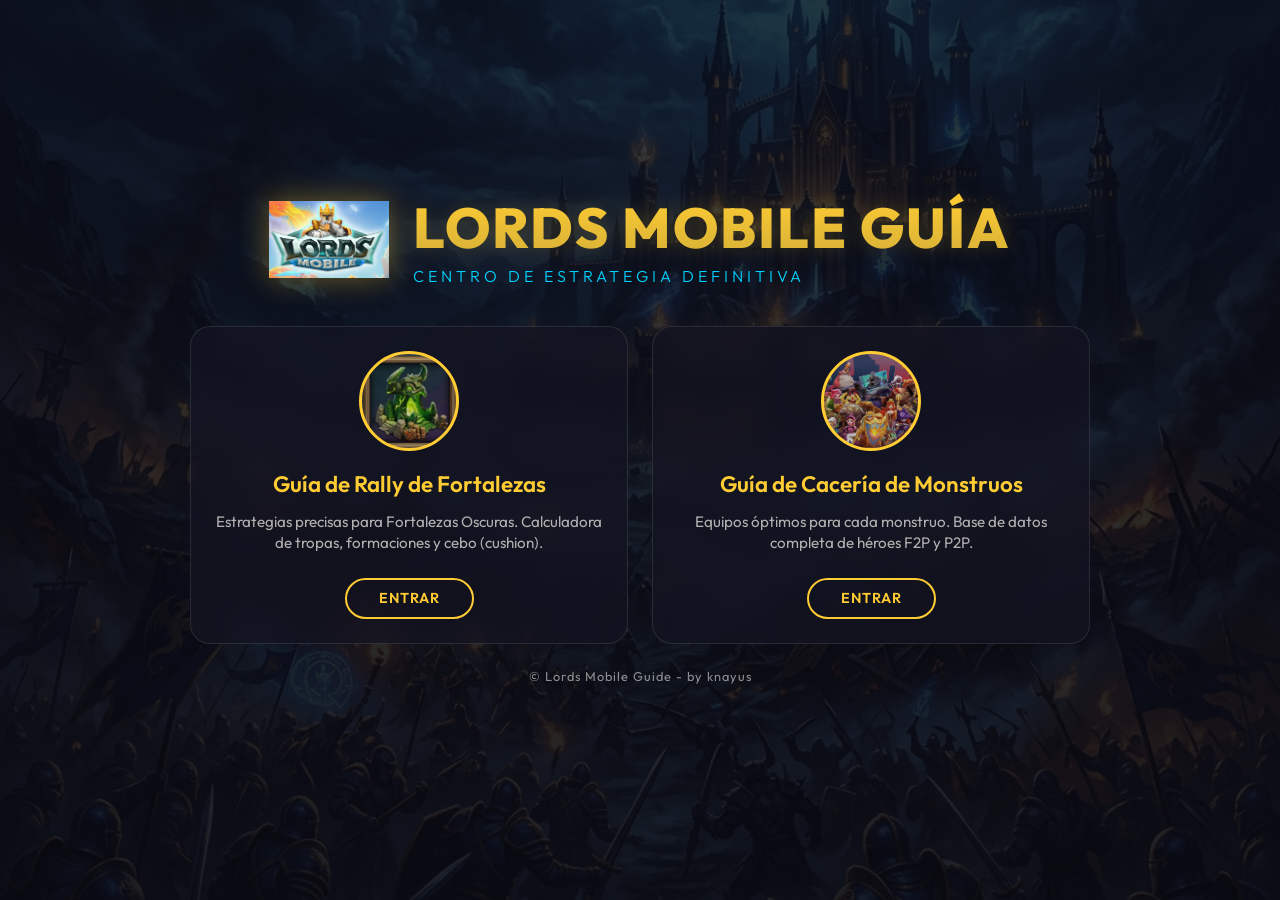
<file: index.html>
<!DOCTYPE html>
<html lang="es">

<head>
    <meta charset="UTF-8">
    <meta name="viewport" content="width=device-width, initial-scale=1.0">
    <meta name="google-site-verification" content="kg2szycS6PWvQCsJlAjdEhgFqVJZfUvybohyCZf6S8g" />
    
    <!-- Google tag (gtag.js) -->
    <script async src="https://www.googletagmanager.com/gtag/js?id=G-022ZVESV18"></script>
    <script>
      window.dataLayer = window.dataLayer || [];
      function gtag(){dataLayer.push(arguments);}
      gtag('js', new Date());
      gtag('config', 'G-022ZVESV18');
    </script>
    <script type="application/ld+json">
    {
      "@context": "https://schema.org",
      "@type": "WebSite",
      "name": "Lords Mobile Strategic Guide",
      "url": "https://guialordsmobile.netlify.app/"
    },
    {
      "@context": "https://schema.org",
      "@type": "SoftwareApplication",
      "name": "Lords Mobile Guide Hub",
      "operatingSystem": "Web",
      "applicationCategory": "GameApplication",
      "genre": "Strategy",
      "url": "https://guialordsmobile.netlify.app/",
      "description": "Herramientas estratégicas para Lords Mobile: optimizador de rallies para fortalezas oscuras y guía completa de cacería de monstruos.",
      "author": {
        "@type": "Person",
        "name": "knayus"
      }
    }
    </script>
    <title>Lords Mobile Guide Hub - Estrategias de Rally y Cacería</title>
    <meta name="description" content="La guía definitiva de Lords Mobile. Optimiza tus rallies contra fortalezas oscuras y maximiza tu daño en cacería con los mejores equipos F2P y P2P.">
    <link rel="icon" type="image/png" href="img/logo_lm.png">
    <link rel="manifest" href="manifest.json">
    <link rel="stylesheet" href="index.css">

    <!-- Open Graph / Facebook -->
    <meta property="og:type" content="website">
    <meta property="og:url" content="https://guialordsmobile.netlify.app/">
    <meta property="og:site_name" content="Lords Mobile Strategic Guide">
    <meta property="og:title" content="Lords Mobile Strategic Hub - Rallies y Cacería">
    <meta property="og:description" content="Optimiza tus ataques a fortalezas y domina la cacería de monstruos con estrategias probadas.">
    <meta property="og:image" content="https://guialordsmobile.netlify.app/img/hub_bg.png">

    <!-- Twitter -->
    <meta property="twitter:card" content="summary_large_image">
    <meta property="twitter:url" content="https://guialordsmobile.netlify.app/">
    <meta property="twitter:title" content="Lords Mobile Guide Hub - Estrategias de Rally y Cacería">
    <meta property="twitter:description" content="Optimiza tus ataques a fortalezas y maximiza tu daño en cacería con equipos F2P y P2P.">
    <meta property="twitter:image" content="https://guialordsmobile.netlify.app/img/hub_bg.png">
</head>

<body>
    <div class="hero-background"></div>

    <div class="container">
        <header class="hub-header">
            <img src="img/logo_lm.png" alt="LM Logo" class="hub-logo">
            <div class="header-text">
                <h1>Lords Mobile Guía</h1>
                <div class="subtitle">Centro de Estrategia Definitiva</div>
            </div>
        </header>

        <main class="hub-grid">
            <a href="fortalezas/index.html" class="hub-card">
                <div class="icon-wrapper icon-fortaleza"></div>
                <h2 class="card-title">Guía de Rally de Fortalezas</h2>
                <p class="card-desc">Estrategias precisas para Fortalezas Oscuras. Calculadora de tropas, formaciones y
                    cebo (cushion).</p>
                <div class="btn-enter">Entrar</div>
            </a>

            <a href="caceria/index.html" class="hub-card">
                <div class="icon-wrapper icon-caceria"></div>
                <h2 class="card-title">Guía de Cacería de Monstruos</h2>
                <p class="card-desc">Equipos óptimos para cada monstruo. Base de datos completa de héroes F2P y P2P.</p>
                <div class="btn-enter">Entrar</div>
            </a>
        </main>

        <footer>
            &copy; Lords Mobile Guide - by knayus
        </footer>
    </div>

    <script>
        // Simple animation trigger for cards
        document.querySelectorAll('.hub-card').forEach(card => {
            card.addEventListener('mouseenter', () => {
                // Potential for more complex JS animations here
            });
        });
    </script>
</body>

</html>
</file>
<file: index.css>
@import url('https://fonts.googleapis.com/css2?family=Outfit:wght@300;400;600;800&display=swap');

:root {
    --primary-gold: #ffcc33;
    --secondary-gold: #d4af37;
    --accent-blue: #00d2ff;
    --bg-dark: #0a0a12;
    --card-bg: rgba(20, 20, 35, 0.7);
    --text-light: #f0f0f0;
    --text-dim: #b0b0b0;
    --glass-border: rgba(255, 255, 255, 0.1);
    --shadow-glow: 0 0 20px rgba(255, 204, 51, 0.3);
}

* {
    margin: 0;
    padding: 0;
    box-sizing: border-box;
}

body {
    font-family: 'Outfit', sans-serif;
    background-color: var(--bg-dark);
    color: var(--text-light);
    min-height: 100vh;
    overflow-x: hidden;
    display: flex;
    flex-direction: column;
}

.hero-background {
    position: fixed;
    top: 0;
    left: 0;
    width: 100%;
    height: 100%;
    z-index: -1;
    background: linear-gradient(rgba(10, 10, 18, 0.8), rgba(10, 10, 18, 0.9)),
        url('img/hub_bg.png') no-repeat center center/cover;
}

.container {
    max-width: 1200px;
    margin: 0 auto;
    padding: 2rem;
    flex: 1;
    display: flex;
    flex-direction: column;
    justify-content: center;
    align-items: center;
}

.hub-header {
    display: flex;
    align-items: center;
    justify-content: center;
    gap: 1.5rem;
    margin-bottom: 2.5rem;
    animation: fadeInDown 1s ease-out;
}

.hub-logo {
    width: 120px;
    height: auto;
    filter: drop-shadow(0 0 15px rgba(255, 204, 51, 0.4));
}

.header-text {
    text-align: left;
}

h1 {
    font-size: clamp(2rem, 6vw, 3.5rem);
    font-weight: 800;
    text-transform: uppercase;
    letter-spacing: 2px;
    background: linear-gradient(to bottom, var(--primary-gold), var(--secondary-gold));
    -webkit-background-clip: text;
    -webkit-text-fill-color: transparent;
    margin-bottom: 0.2rem;
    filter: drop-shadow(0 0 10px rgba(255, 204, 51, 0.2));
}

.subtitle {
    color: var(--accent-blue);
    font-size: 1rem;
    font-weight: 300;
    letter-spacing: 4px;
    text-transform: uppercase;
}

.hub-grid {
    display: grid;
    grid-template-columns: repeat(auto-fit, minmax(280px, 1fr));
    gap: 1.5rem;
    width: 100%;
    max-width: 900px;
    perspective: 1000px;
}

.hub-card {
    background: var(--card-bg);
    backdrop-filter: blur(12px);
    border: 1px solid var(--glass-border);
    border-radius: 20px;
    padding: 1.5rem;
    text-align: center;
    transition: all 0.4s cubic-bezier(0.175, 0.885, 0.32, 1.275);
    cursor: pointer;
    text-decoration: none;
    color: inherit;
    display: flex;
    flex-direction: column;
    align-items: center;
    position: relative;
    overflow: hidden;
    animation: fadeInUp 0.8s ease-out backwards;
}

.hub-card:nth-child(2) {
    animation-delay: 0.2s;
}

.hub-card::before {
    content: '';
    position: absolute;
    top: 0;
    left: -100%;
    width: 100%;
    height: 100%;
    background: linear-gradient(90deg,
            transparent,
            rgba(255, 255, 255, 0.05),
            transparent);
    transition: 0.5s;
}

.hub-card:hover {
    transform: translateY(-15px) scale(1.02);
    border-color: var(--primary-gold);
    box-shadow: var(--shadow-glow);
}

.hub-card:hover::before {
    left: 100%;
}

.icon-wrapper {
    width: 100px;
    height: 100px;
    border-radius: 50%;
    display: flex;
    align-items: center;
    justify-content: center;
    margin-bottom: 1.2rem;
    font-size: 2.5rem;
    transition: all 0.4s ease;
    border: 3px solid var(--primary-gold);
    position: relative;
    overflow: hidden;
}

.icon-fortaleza {
    background: url('img/boton_fortalezas.png') center/cover no-repeat;
}

.icon-caceria {
    background: url('img/boton_caceria.webp') center/250% no-repeat;
}

.icon-wrapper::after {
    content: '';
    position: absolute;
    inset: 0;
    background: rgba(0, 0, 0, 0.2);
    transition: background 0.3s;
    z-index: 0;
}

.icon-wrapper span {
    position: relative;
    z-index: 1;
    filter: drop-shadow(2px 2px 4px rgba(0, 0, 0, 0.8));
}

.hub-card:hover .icon-wrapper {
    transform: rotate(10deg) scale(1.1);
    box-shadow: 0 0 15px var(--primary-gold);
}

.card-title {
    font-size: 1.4rem;
    font-weight: 600;
    margin-bottom: 0.8rem;
    color: var(--primary-gold);
}

.card-desc {
    color: var(--text-dim);
    line-height: 1.4;
    font-size: 0.95rem;
}

.btn-enter {
    margin-top: 1.5rem;
    padding: 0.6rem 2rem;
    background: transparent;
    border: 2px solid var(--primary-gold);
    color: var(--primary-gold);
    border-radius: 50px;
    font-weight: 600;
    font-size: 0.9rem;
    text-transform: uppercase;
    letter-spacing: 1px;
    transition: all 0.3s ease;
}

.hub-card:hover .btn-enter {
    background: var(--primary-gold);
    color: var(--bg-dark);
}

footer {
    padding: 1.5rem;
    text-align: center;
    color: var(--text-dim);
    font-size: 0.8rem;
    opacity: 0.8;
    letter-spacing: 1px;
}

@keyframes fadeInDown {
    from {
        opacity: 0;
        transform: translateY(-30px);
    }

    to {
        opacity: 1;
        transform: translateY(0);
    }
}

@keyframes fadeInUp {
    from {
        opacity: 0;
        transform: translateY(30px);
    }

    to {
        opacity: 1;
        transform: translateY(0);
    }
}

@media (max-width: 768px) {
    .container {
        padding: 1rem;
    }

    .hub-header {
        flex-direction: column;
        text-align: center;
        gap: 1rem;
    }

    .header-text {
        text-align: center;
    }

    .hub-logo {
        width: 80px;
    }

    .hub-grid {
        grid-template-columns: 1fr;
    }
}
</file>
